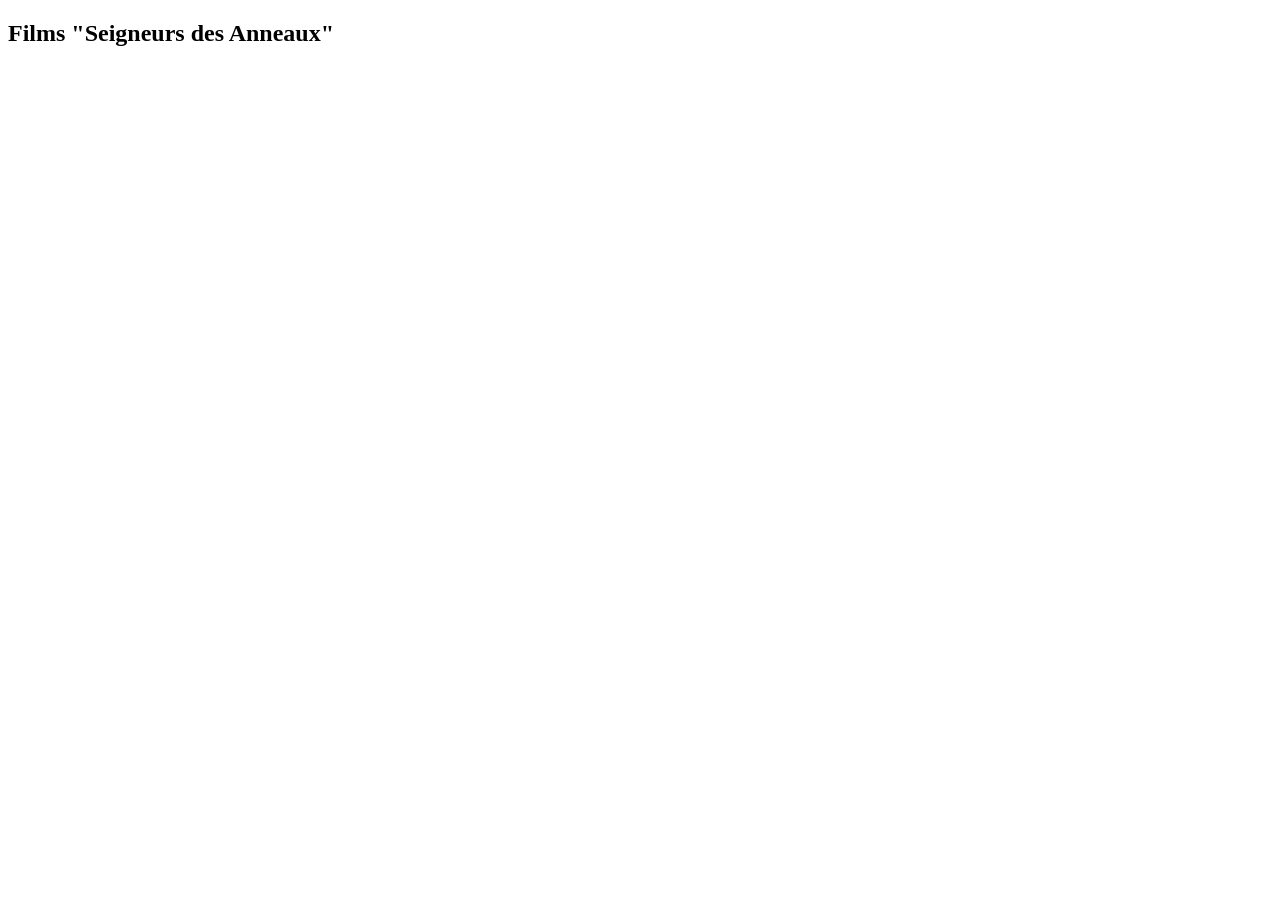
<file: API/Exo_Laila/index.html>
<!DOCTYPE html>
<html lang="en">
<head>
    <meta charset="UTF-8">
    <meta name="viewport" content="width=device-width, initial-scale=1.0">
    <title>Document</title>
    <script defer src="script.js"></script>
</head>
<body>
    
    <h2>Films "Seigneurs des Anneaux"</h2>
    <ul id="films"></ul>

    
</body>
</html>
</file>
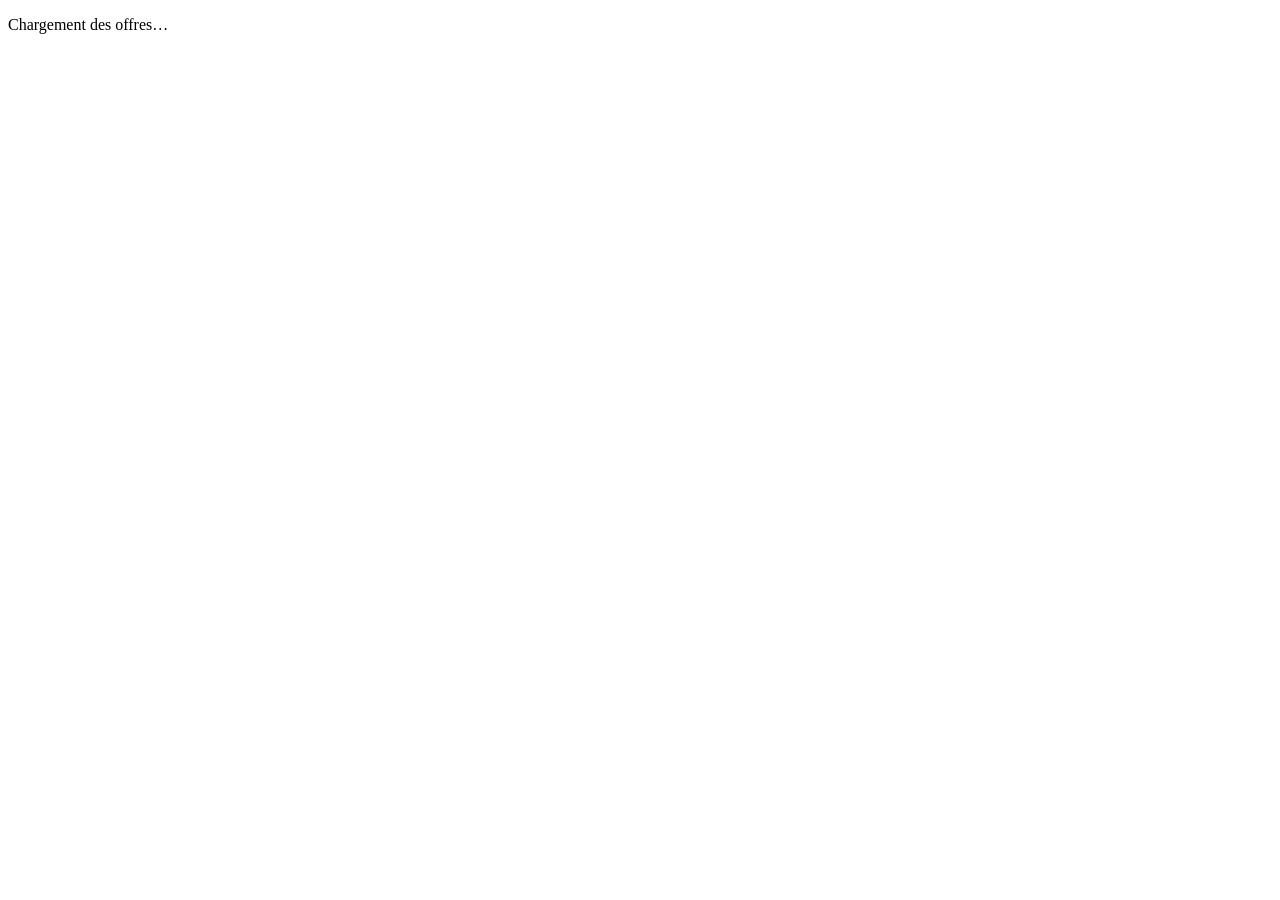
<file: Fetch_Async_Await_[FKAP][C14]/EXE01_Liste_Offres/index.html>
<!DOCTYPE html>
<html lang="fr">
<head>
  <meta charset="UTF-8" />
  <title>Offres</title>
  <script defer src="script.js"></script>
</head>
<body>
  <div id="chargeDebut"></div>
  <div id="offers-container"></div>

 
</body>
</html>
</file>
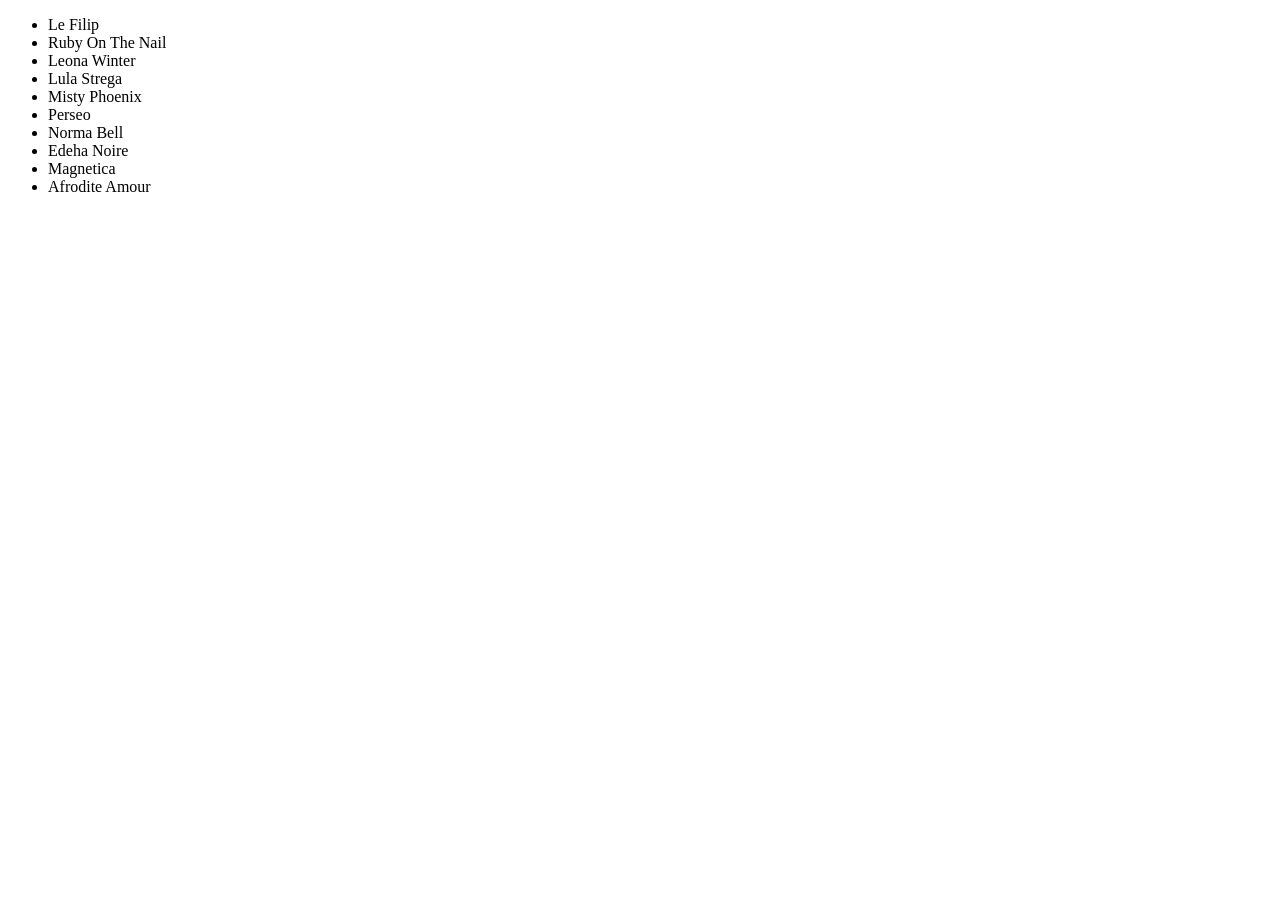
<file: Manip. de Données [FKAP] [C13]/Exe01 - Parcourir un Tableau/index.html>
<!DOCTYPE html>
<html lang="en">
<head>
    <meta charset="UTF-8">
    <meta name="viewport" content="width=device-width, initial-scale=1.0">
    <title>Liste Candidates</title>
    <script defer src="script.js"></script>
</head>
<body>

<div>
    <ul id="ul"></ul>



</div>
    
</body>
</html>
</file>
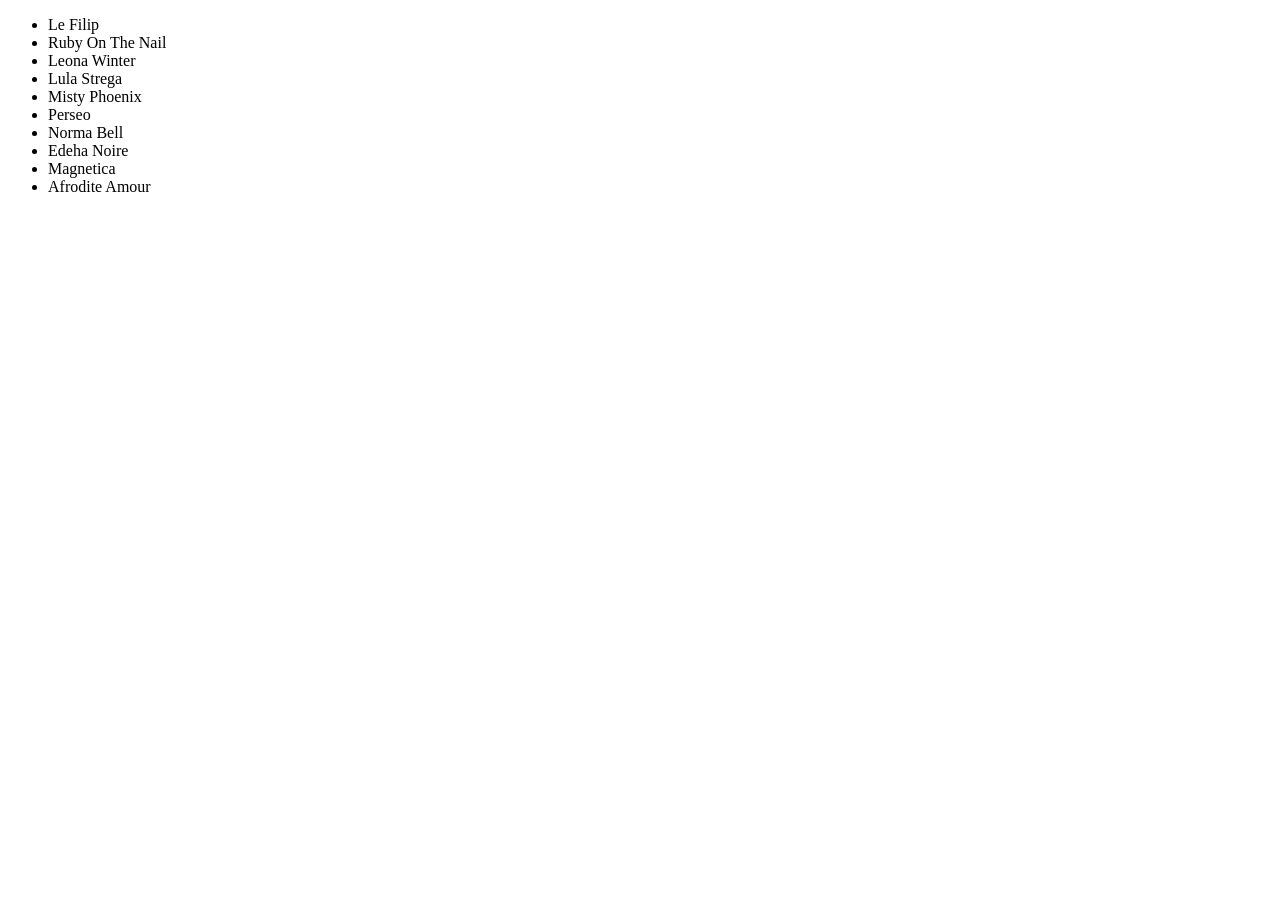
<file: Manip. de Données_[FKAP][C13]/Exe 01 - Parcourir un Tableau/index.html>
<!DOCTYPE html>
<html lang="en">
<head>
    <meta charset="UTF-8">
    <meta name="viewport" content="width=device-width, initial-scale=1.0">
    <title>Liste Candidates</title>
    <script defer src="script.js"></script>
</head>
<body>

<div>
    <ul id="ul"></ul>


</div>
    
</body>
</html>
</file>
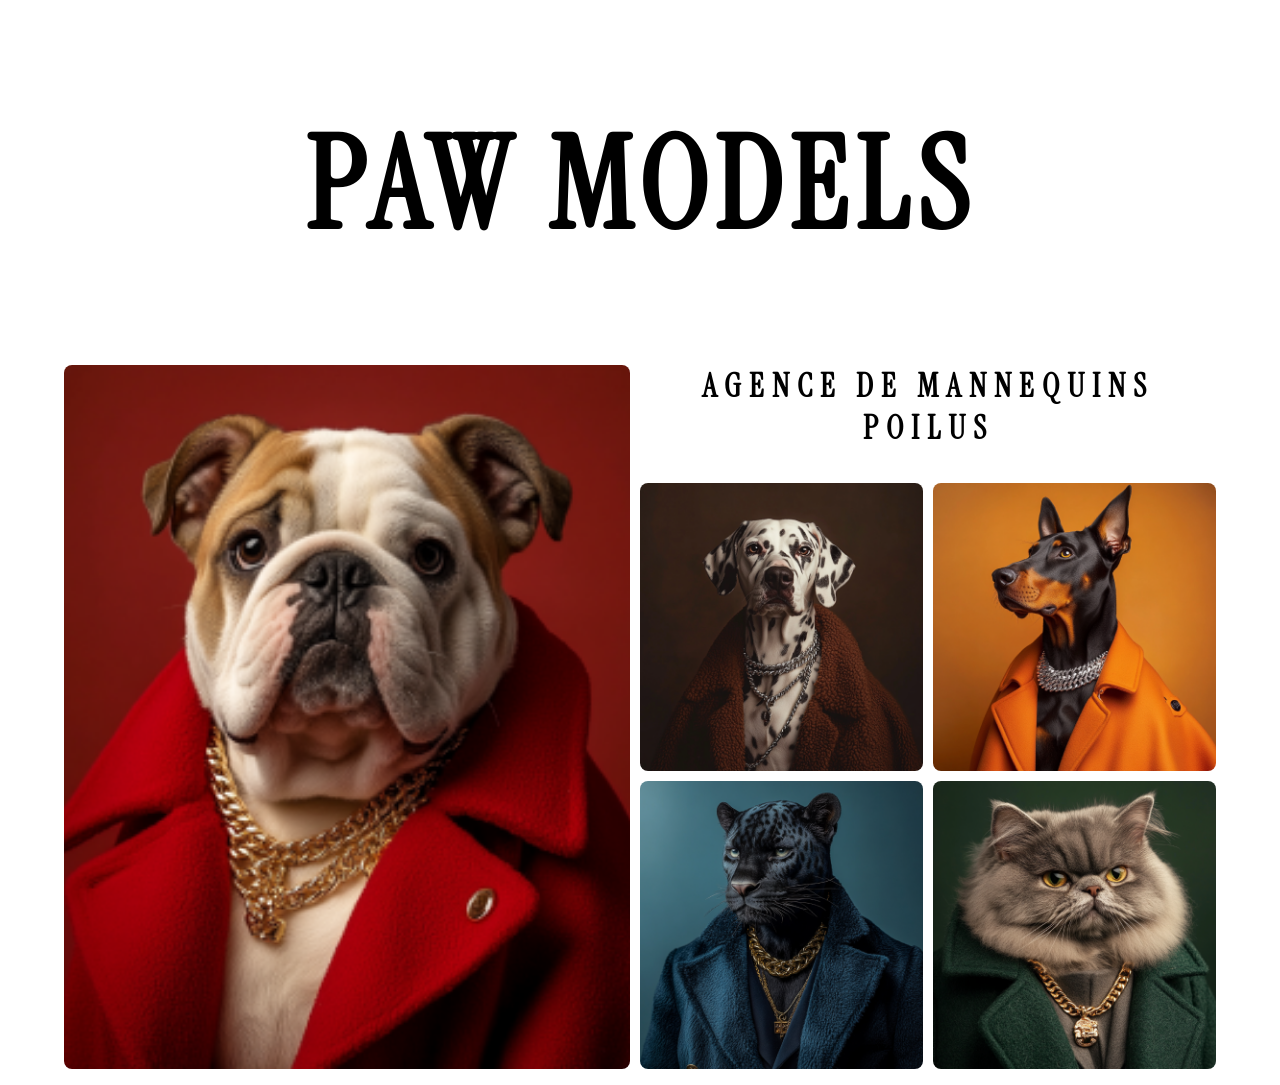
<file: Responsive/Exercice 02/index.html>
<!DOCTYPE html>
<html lang="en">
<head>
    <meta charset="UTF-8">
    <meta name="viewport" content="width=device-width, initial-scale=1.0">
    <link rel = "stylesheet" href="style.css"/>
    <title>Document</title>
</head>
<body>
   
    <main>
    <h1 class="header">Paw Models</h1>
    <h2 class="subtitle">Agence de mannequins poilus</h2>
    <div class="big"><img src="images/xuanvitran_Portrait_photo_of_a_Bulldog_in_Prada_haute_designer__8d60925a-077b-45f3-a459-c3316d4280b2.png" alt="Bulldog"></div>
    <div class="small1"><img src="images/xuanvitran_Portrait_photo_of_a_Dalmatian_in_Prada_haute_designe_f62a5dc0-551f-44cd-9471-f50b4dc1e738.png" alt="Dalmatian"></div>
    <div class="small2"><img src="images/xuanvitran_Portrait_photo_of_a_Doberman_in_Prada_haute_designer_63a32ca5-3973-4193-b8ca-0a298297b6ff.png" alt="Doberman"></div>
    <div class="small3"><img src="images/xuanvitran_Portrait_photo_of_a_Panther_in_Prada_haute_designer__fb8bc98f-48b1-4a9a-9eca-7a78ff6de124.png" alt="Panther"></div>
    <div class="small4"><img src="images/xuanvitran_Portrait_photo_of_a_Persian_cat_in_Prada_haute_desig_1e1f2fad-3090-4c5f-9ba2-39652effb35e.png" alt="Persian cat"></div>
    </main>

</body>
</html>
</file>
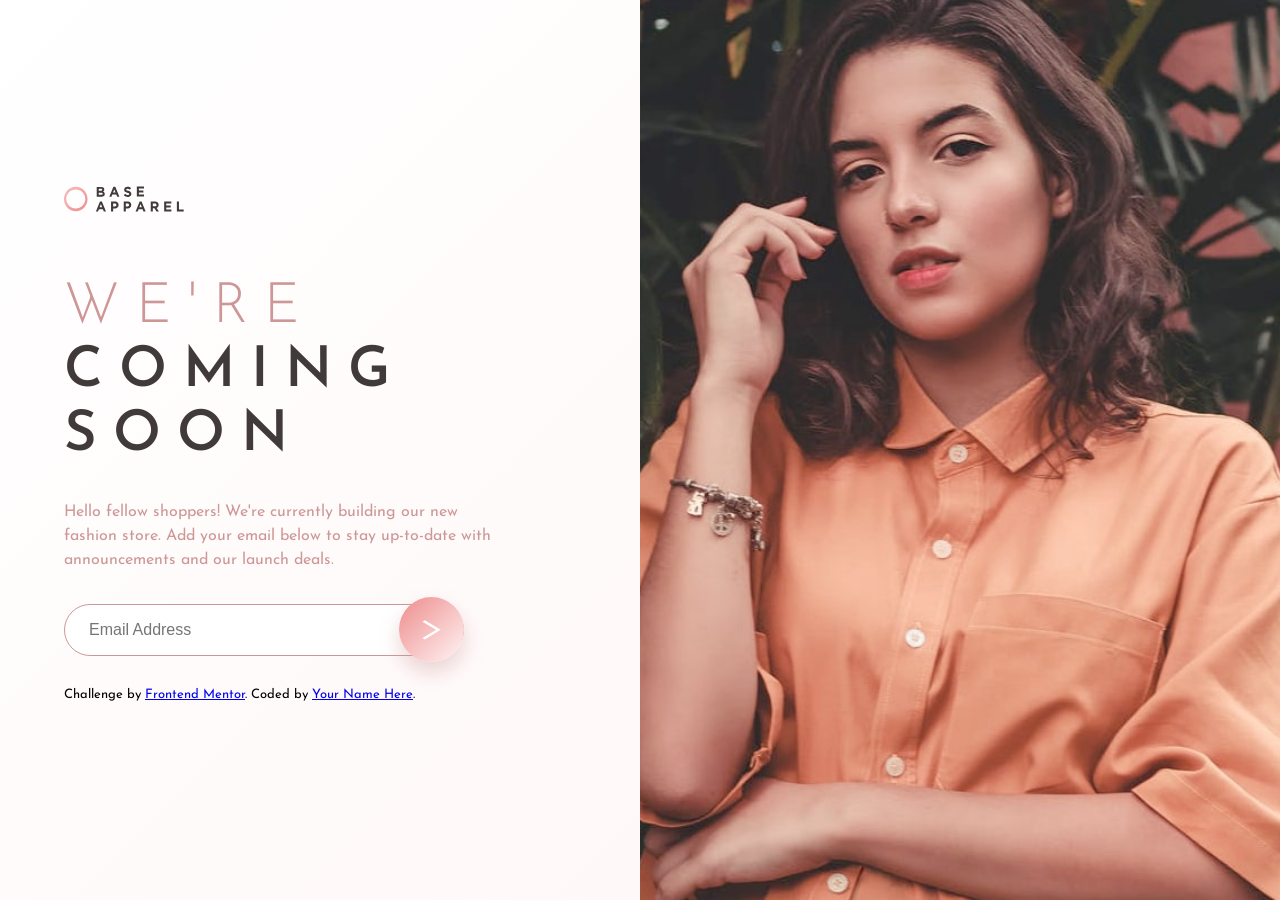
<file: Responsive/Exercice 03/index.html>
<!DOCTYPE html>
<html lang="en">
<head>
  <meta charset="UTF-8">
  <meta name="viewport" content="width=device-width, initial-scale=1.0">

  <link rel="icon" type="image/png" sizes="32x32" href="./images/favicon-32x32.png">
  <link rel="stylesheet" href="style.css"/>

  <title>Frontend Mentor | Base Apparel coming soon page</title>
</head>
<body>

  <div id="main">
    <div id="container">
      
      <!-- Colonne gauche -->
      <div class="left">
        <img class="logo" src="images/logo.svg" alt="Base Apparel Logo">

        <h1 class="title">
          <span id="were">We're</span><br>
          <span id="coming">coming<br>soon</span>
        </h1>

        <p class="text">
          Hello fellow shoppers! We're currently building our new fashion store. 
          Add your email below to stay up-to-date with announcements and our launch deals.
        </p>

        <div id="searchContainer">
          <input type="text" id="emailInput" placeholder="Email Address">
          <button id="button">
            <img src="images/icon-arrow.svg" alt="Submit">
          </button>
        </div>

        <footer>
          <p class="attribution">
            Challenge by <a href="https://www.frontendmentor.io?ref=challenge" target="_blank">Frontend Mentor</a>. 
            Coded by <a href="#">Your Name Here</a>.
          </p>
        </footer>
      </div>

      <!-- Colonne droite -->
      <div class="right">
        <!-- Mobile image -->
        <img class="photoMobile" src="images/hero-mobile.jpg" alt="Model photo mobile">
        <!-- Desktop image -->
        <img class="photoDesktop" src="images/hero-desktop.jpg" alt="Model photo desktop">
      </div>

    </div>
  </div>

</body>
</html>
</file>
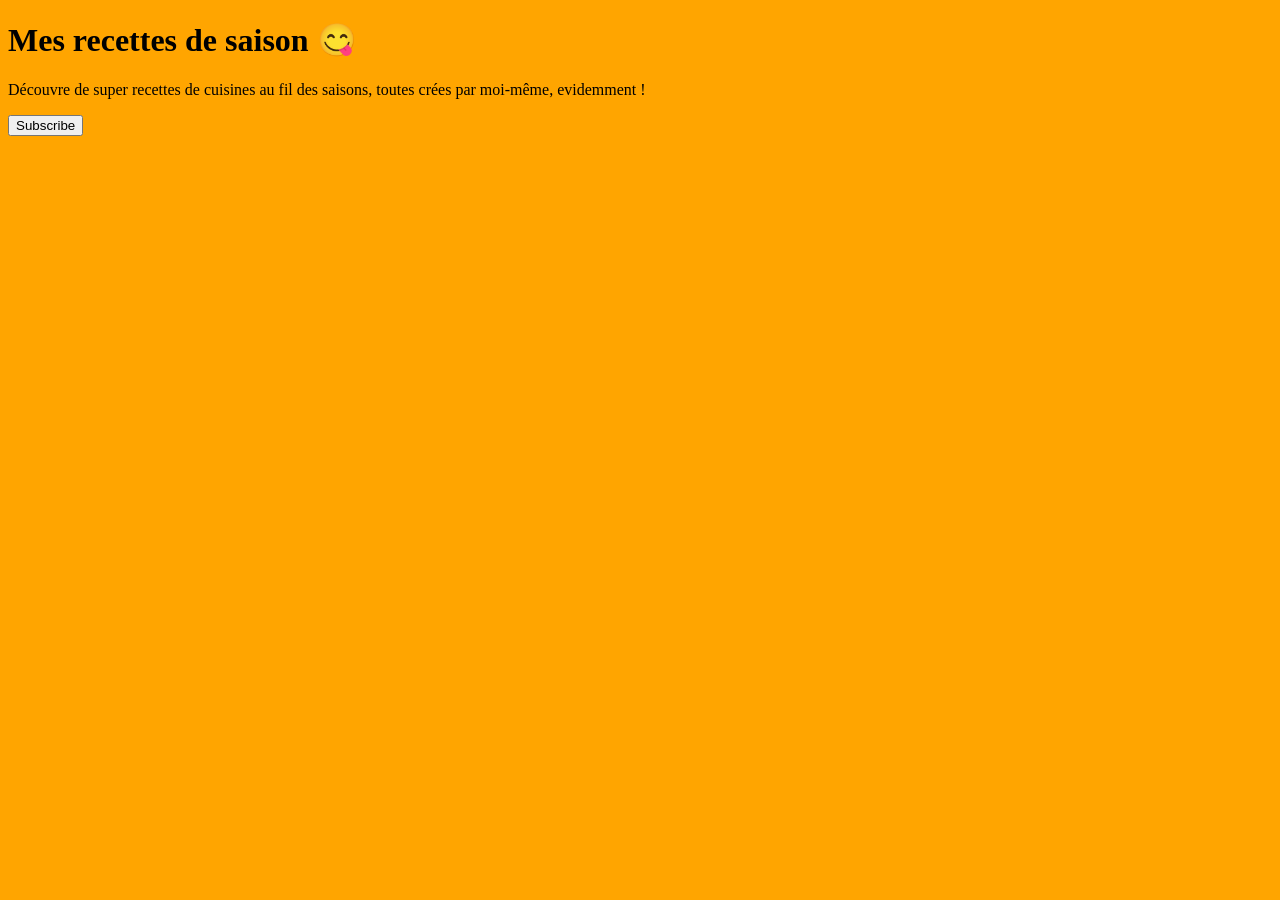
<file: DOM/Dom01.html>
<!DOCTYPE html>
<html lang="en">
    <head>
        <meta charset="UTF-8" />
        <meta name="viewport" content="width=device-width, initial-scale=1.0" />
        <link rel = "stylesheet" href="Dom01.css"/>
        <title>Mes recettes de saison 😋</title>
        <script defer src="Dom01.js"></script>
    </head>
    <body>
        <h1>Mes recettes de saison 😋</h1>
        <p>Découvre de super recettes de cuisines au fil des saisons, toutes crées par moi-même, evidemment !</p>
        <button id="newsletter">Subscribe</button>
    </body>
</html>
</file>
<file: Responsive/Exercice 02/style.css>
@import url('https://fonts.googleapis.com/css2?family=Instrument+Serif:ital@0;1&family=Playfair+Display:ital,wght@0,400..900;1,400..900&display=swap');


body {
  font-family: "Instrument Serif", serif;
  letter-spacing: 0.5rem;
}


h1 {
  font-size: 8rem;
  font-weight: bold;
  text-align: center;
  text-transform: uppercase;
}

h2 {
  margin: 0 0 1.5rem 0;
  font-size: 2rem;
  text-align: center;
  text-transform: uppercase;
}


main {
  display: grid;
  grid-template-columns: 2fr 1fr 1fr;   /* une grande colonne + deux petites */
  gap: 10px;                            /* espace entre les cases */
  width: 90vw;
  margin: 1rem auto;
  grid-template-areas:
    "header header header"
    "big    subtitle subtitle"
    "big    small1  small2"
    "big    small3  small4";
}

main > div {
  width: 100%;
  height: 100%;
}

main img {
  width: 100%;
  height: 100%;
  object-fit: cover; /* évite les déformations */
  border-radius: 8px; /* angles arrondis */
}

/* ===========================
   Placement des blocs
   =========================== */
.header   { grid-area: header; }
.subtitle { grid-area: subtitle; }
.big      { grid-area: big; }
.small1   { grid-area: small1; }
.small2   { grid-area: small2; }
.small3   { grid-area: small3; }
.small4   { grid-area: small4; }

/* ===========================
   Responsive
   =========================== */
@media (max-width: 768px) {
  main {
    grid-template-columns: 1fr;
    grid-template-areas:
      "header"
      "subtitle"
      "big"
      "small1"
      "small2"
      "small3"
      "small4";
  }

  h1 {
    font-size: 4rem;
    letter-spacing: 0.2rem;
  }

  h2 {
    font-size: 1.5rem;
  }
}
</file>
<file: Responsive/Exercice 03/style.css>
@import url('https://fonts.googleapis.com/css2?family=Josefin+Sans&display=swap');

body {
  height: 100vh;
  font-family: 'Josefin Sans', sans-serif;
  margin: 0;
  font-size: 16px;
  background: linear-gradient(135deg, hsl(0, 0%, 100%), hsl(0, 100%, 98%));
}

#container {
  display: flex;
  flex-direction: column;
}

.left {
  display: flex;
  flex-direction: column;
  align-items: center;
}

.right {
  width: 100%;
}

.logo {
  padding: 2rem;
  width: 120px;
  height: auto;
  align-self: flex-start;
}

.photo {
  width: 100%;
  height: auto;
  display: block;
}

.photoDesktop {
  display: none; /* cachée par défaut */
}

.title {
  letter-spacing: 0.5rem;
  text-transform: uppercase;
  line-height: 2.5rem;
  margin: 2rem 0 1rem 0;
  text-align: center;
  font-size: 2.5rem;
}

#were {
  color: hsl(0, 36%, 70%);
  font-weight: 300;
}

#coming {
  color: hsl(0, 6%, 24%);
  font-weight: 600;
}

.text {
  margin-bottom: 2rem;
  text-align: center;
  color: hsl(0, 36%, 70%);
  padding: 0 2rem;
  line-height: 1.5rem;
}

#searchContainer {
  display: flex;
  align-items: center;
  width: 90%;
  max-width: 400px;
  position: relative;
  margin: 0 auto;
}

#emailInput {
  width: 100%;
  padding: 1rem 1.5rem;
  border-radius: 50px;
  border: 1px solid hsl(0, 36%, 70%);
  font-size: 1rem;
  outline: none;
}

#button {
  position: absolute;
  right: 0;
  width: 65px;
  height: 65px;
  border-radius: 50%;
  border: none;
  background: linear-gradient(135deg, hsl(0, 74%, 74%), hsl(0, 100%, 98%));
  cursor: pointer;
  display: flex;
  align-items: center;
  justify-content: center;
  box-shadow: 0 10px 20px hsla(0, 36%, 70%, 0.4);
}

#button img {
  width: 20px;
  height: 20px;
}

.attribution {
  font-size: 13px;
  text-align: center;
  margin-top: 2rem;
}

/* ---------------- DESKTOP VERSION ---------------- */
@media screen and (min-width: 1024px) {
  #container {
    display: grid;
    grid-template-columns: 1fr 1fr;
    height: 100vh;
  }

  .left {
    align-items: flex-start;
    justify-content: center;
    padding: 0 4rem;
  }

  .right {
    grid-column: 2 / 3;
    grid-row: 1 / 2;
  }

  .photoMobile {
    display: none;
  }

  .photoDesktop {
    display: block;
    width: 100%;
    height: 100%;
    object-fit: cover;
  }

  .logo {
    margin-bottom: 4rem;
    padding: 0;
  }

  .title {
    font-size: 3.5rem;
    line-height: 4rem;
    letter-spacing: 1rem;
    text-align: left;
    margin: 0 0 2rem 0;
  }

  .text {
    text-align: left;
    padding: 0;
    max-width: 450px;
    margin: 0 0 2rem 0;
  }

  #searchContainer {
    margin: 0 0 2rem 0;
    width: 100%;
    max-width: 400px;
  }

  .attribution {
    text-align: left;
    margin-top: auto;
    font-size: 13px;
  }
}
</file>
<file: DOM/Dom01.css>
body{
background-color: orange;

}
</file>
